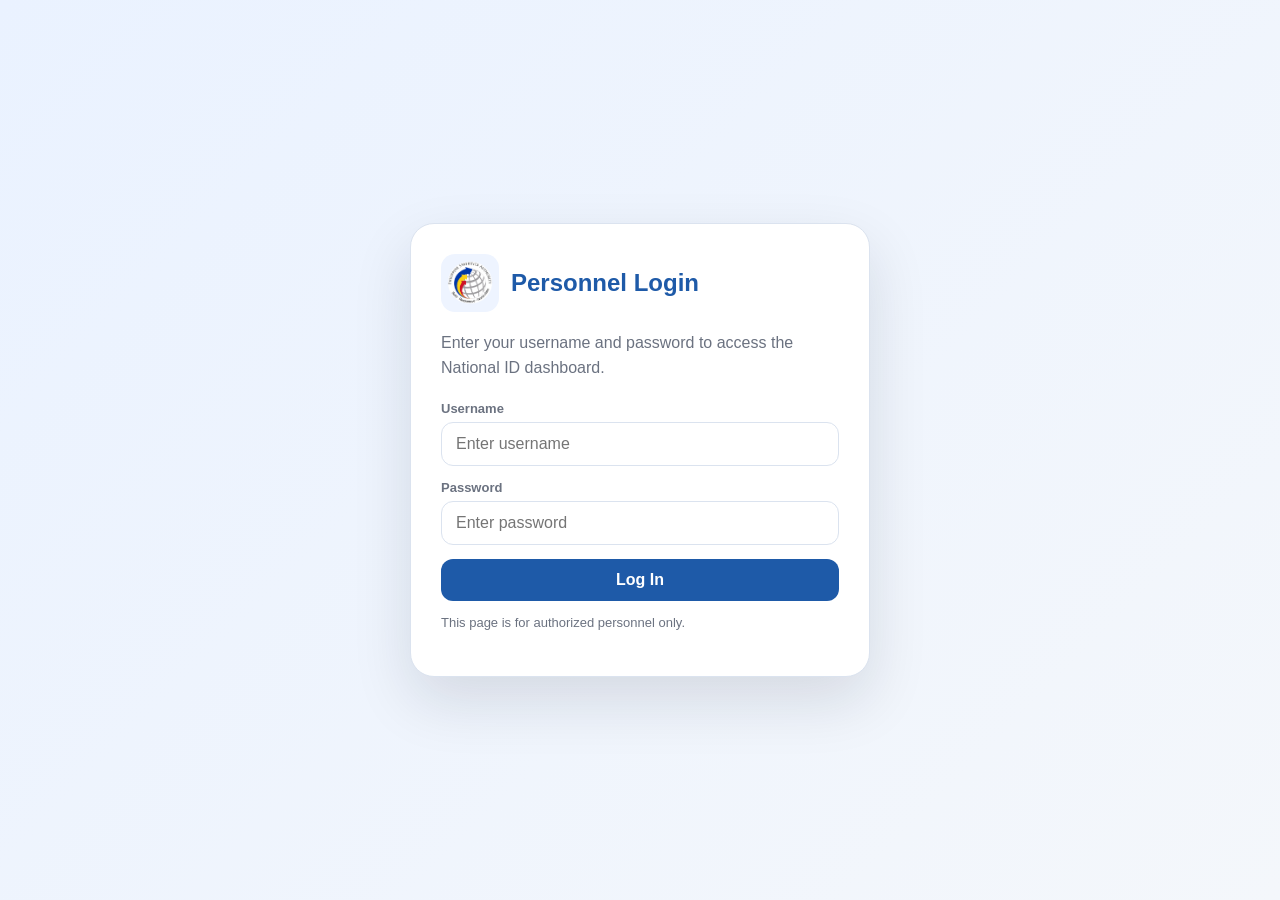
<file: admin.html>
<!DOCTYPE html>
<html lang="en">
<head>
  <meta charset="UTF-8" />
  <meta name="viewport" content="width=device-width, initial-scale=1.0" />
  <title>National ID Admin Dashboard</title>
  <style>
    :root {
      --bg: #f3f6fb;
      --card: #ffffff;
      --primary: #1e5aa8;
      --primary-dark: #17407c;
      --primary-soft: #eaf2ff;
      --text: #1f2937;
      --muted: #6b7280;
      --border: #d8e3f0;
      --shadow: 0 10px 28px rgba(15, 23, 42, 0.06);
      --shadow-soft: 0 4px 14px rgba(15, 23, 42, 0.04);
      --radius: 18px;
    }

    * {
      box-sizing: border-box;
    }

    body {
      margin: 0;
      font-family: "Segoe UI", sans-serif;
      background: linear-gradient(180deg, #f7f9fd 0%, #f3f6fb 100%);
      color: var(--text);
    }

    .hidden {
      display: none !important;
    }

    .layout {
      display: grid;
      grid-template-columns: 230px 1fr;
      min-height: 100vh;
    }

    .sidebar {
      background: linear-gradient(180deg, #153d77 0%, #1e5aa8 100%);
      color: #fff;
      padding: 22px 12px;
      border-right: 1px solid rgba(255,255,255,0.08);
      box-shadow: inset -1px 0 0 rgba(255,255,255,0.04);
    }

    .brand {
      display: flex;
      align-items: center;
      gap: 12px;
      margin-bottom: 18px;
      padding: 6px 8px 14px;
      border-bottom: 1px solid rgba(255,255,255,0.12);
    }

    .brand img {
      width: 54px;
      height: 54px;
      object-fit: contain;
      background: rgba(255,255,255,0.12);
      border-radius: 14px;
      padding: 6px;
    }

    .brand h1 {
      font-size: 18px;
      line-height: 1.05;
      margin: 0;
      font-weight: 700;
      letter-spacing: -0.01em;
    }

    .brand p {
      margin: 5px 0 0;
      font-size: 12px;
      line-height: 1.35;
      opacity: 0.9;
    }

    .nav-group {
      display: grid;
      gap: 10px;
      margin-top: 24px;
    }

    .nav-btn {
      border: none;
      background: rgba(255,255,255,0.08);
      color: #fff;
      text-align: left;
      padding: 14px 16px;
      border-radius: 16px;
      cursor: pointer;
      font-size: 15px;
      font-weight: 600;
      transition: all 0.2s ease;
      box-shadow: inset 0 1px 0 rgba(255,255,255,0.04);
      display: flex;
      align-items: center;
      gap: 10px;
    }

    .nav-btn:hover {
      background: rgba(255,255,255,0.16);
      transform: translateX(2px);
    }

    .nav-btn.active {
      background: rgba(255,255,255,0.22);
      color: #fff;
      box-shadow:
        inset 0 0 0 1px rgba(255,255,255,0.15),
        inset 4px 0 0 #ffffff,
        0 8px 18px rgba(0,0,0,0.08);
    }

    .nav-icon {
      width: 20px;
      text-align: center;
      font-size: 15px;
      opacity: 0.95;
    }

    .content {
      padding: 26px 22px 28px;
      display: grid;
      gap: 20px;
      align-content: start;
    }

    .topbar {
      display: flex;
      justify-content: space-between;
      align-items: flex-start;
      gap: 16px;
      flex-wrap: wrap;
    }

    .title-wrap h2 {
      margin: 0;
      font-size: 22px;
      font-weight: 700;
      color: var(--primary);
      letter-spacing: -0.02em;
      line-height: 1.15;
    }

    .title-wrap p {
      margin: 8px 0 0;
      color: var(--muted);
      font-size: 15px;
      max-width: 760px;
      line-height: 1.5;
    }

    .actions {
      display: flex;
      gap: 10px;
      flex-wrap: wrap;
    }

    button,
    input,
    select {
      font: inherit;
    }

    .btn {
      border: none;
      border-radius: 14px;
      padding: 12px 18px;
      cursor: pointer;
      font-weight: 600;
      transition: all 0.2s ease;
    }

    .btn-primary {
      background: var(--primary);
      color: #fff;
      box-shadow: 0 10px 22px rgba(30, 90, 168, 0.22);
    }

    .btn-primary:hover {
      background: var(--primary-dark);
      transform: translateY(-1px);
    }

    .btn-secondary {
      background: #f3f7fd;
      color: var(--primary);
      border: 1px solid #d8e4f5;
    }

    .btn-secondary:hover {
      background: #e7effa;
      transform: translateY(-1px);
    }

    .actions .btn {
      min-width: 124px;
    }

    .card {
      background: var(--card);
      border-radius: 20px;
      padding: 22px;
      border: 1px solid var(--border);
      box-shadow: 0 6px 18px rgba(15, 23, 42, 0.05);
    }

    .cards {
      display: grid;
      grid-template-columns: repeat(4, minmax(0, 1fr));
      gap: 18px;
    }

    .metric-card {
      position: relative;
      overflow: hidden;
      border-radius: 20px;
      padding: 20px 18px 18px;
      min-height: 122px;
      transition: transform 0.2s ease, box-shadow 0.2s ease;
      border: 1px solid var(--border);
    }

    .metric-card::before {
      content: "";
      position: absolute;
      top: 0;
      left: 0;
      width: 100%;
      height: 5px;
      border-top-left-radius: 20px;
      border-top-right-radius: 20px;
    }

    .metric-card:hover {
      transform: translateY(-3px);
      box-shadow: 0 14px 30px rgba(15, 23, 42, 0.09);
    }

    .metric-total {
      background: linear-gradient(180deg, #ffffff 0%, #f7fbff 100%);
    }

    .metric-total::before {
      background: #1e5aa8;
    }

    .metric-today {
      background: linear-gradient(180deg, #ffffff 0%, #f4fbff 100%);
    }

    .metric-today::before {
      background: #0891b2;
    }

    .metric-pending {
      background: linear-gradient(180deg, #ffffff 0%, #fffaf0 100%);
    }

    .metric-pending::before {
      background: #f59e0b;
    }

    .metric-slots {
      background: linear-gradient(180deg, #ffffff 0%, #f7f8ff 100%);
    }

    .metric-slots::before {
      background: #6366f1;
    }

    .metric-label {
      color: #667085;
      font-size: 13px;
      font-weight: 700;
      margin-bottom: 14px;
    }

    .metric-value {
      font-size: 44px;
      font-weight: 800;
      line-height: 1;
      letter-spacing: -0.04em;
      margin-bottom: 10px;
    }

    .metric-total .metric-value {
      color: #1e5aa8;
    }

    .metric-today .metric-value {
      color: #0891b2;
    }

    .metric-pending .metric-value {
      color: #d97706;
    }

    .metric-slots .metric-value {
      color: #4f46e5;
    }

    .metric-sub {
      font-size: 12px;
      color: #6b7280;
      line-height: 1.4;
    }

    .panel-grid {
      display: grid;
      grid-template-columns: 2fr 1fr;
      gap: 22px;
      margin-top: 4px;
      align-items: start;
    }

    .panel-title {
      display: flex;
      justify-content: space-between;
      align-items: center;
      gap: 12px;
      margin-bottom: 18px;
    }

    .panel-title h3 {
      margin: 0;
      font-size: 17px;
      font-weight: 700;
      color: #111827;
    }

    .filters {
      display: grid;
      grid-template-columns: repeat(5, minmax(0, 1fr));
      gap: 10px;
      margin-bottom: 14px;
    }

    .field {
      display: grid;
      gap: 6px;
    }

    .field label {
      font-size: 12px;
      color: var(--muted);
      font-weight: 600;
    }

    .field input,
    .field select,
    .search-input {
      width: 100%;
      padding: 12px 14px;
      border: 1px solid var(--border);
      border-radius: 14px;
      background: #fff;
      outline: none;
      transition: border-color 0.2s ease, box-shadow 0.2s ease, background 0.2s ease;
    }

    .field input:focus,
    .field select:focus,
    .search-input:focus {
      border-color: var(--primary);
      box-shadow: 0 0 0 4px rgba(30, 90, 168, 0.08);
      background: #fff;
    }

    .search-input::placeholder,
    .field input::placeholder {
      color: #9aa5b1;
    }

    .panel-title .search-input {
      max-width: 360px;
      margin-left: auto;
      min-width: 260px;
    }

    .table-wrap {
      overflow: auto;
      border: 1px solid var(--border);
      border-radius: 18px;
      background: #fff;
    }

    table {
      width: 100%;
      border-collapse: separate;
      border-spacing: 0;
      min-width: 980px;
      background: #fff;
    }

    th,
    td {
      padding: 18px 14px;
      border-bottom: 1px solid #edf2f7;
      text-align: left;
      font-size: 14px;
      vertical-align: middle;
    }

    th {
      background: #f7faff;
      color: #64748b;
      font-size: 12px;
      text-transform: uppercase;
      letter-spacing: 0.06em;
      font-weight: 700;
    }

    tbody tr:nth-child(even) {
      background: #fcfdff;
    }

    tbody tr:hover {
      background: #f8fbff;
    }

    tbody td[colspan] {
      padding: 22px 16px;
      color: #64748b;
      text-align: center;
      background: #fbfdff;
    }

    .badge {
      display: inline-flex;
      align-items: center;
      justify-content: center;
      min-width: 64px;
      padding: 6px 12px;
      border-radius: 999px;
      font-size: 12px;
      font-weight: 700;
      white-space: nowrap;
    }

    .badge-confirmed {
      background: #dcfce7;
      color: #166534;
    }

    .badge-pending {
      background: #fef3c7;
      color: #92400e;
    }

    .badge-cancelled {
      background: #fee2e2;
      color: #991b1b;
    }

    .row-actions {
      display: flex;
      gap: 6px;
      flex-wrap: wrap;
    }

    .mini-btn {
      border: none;
      border-radius: 12px;
      padding: 7px 12px;
      cursor: pointer;
      font-size: 12px;
      font-weight: 700;
      transition: all 0.2s ease;
    }

    .mini-btn:hover {
      transform: translateY(-1px);
    }

    .mini-edit {
      background: #e7efff;
      color: #1d4ed8;
    }

    .mini-slot {
      background: #dcfce7;
      color: #166534;
    }

    .mini-delete {
      background: #fee9e9;
      color: #b91c1c;
    }

    .slot-list {
      display: grid;
      gap: 10px;
    }

    .slot-item {
      border: 1px solid var(--border);
      border-radius: 16px;
      padding: 14px;
      display: flex;
      justify-content: space-between;
      align-items: center;
      gap: 14px;
      background: #fbfdff;
      transition: transform 0.18s ease, box-shadow 0.18s ease;
    }

    .slot-item:hover {
      transform: translateY(-1px);
      box-shadow: 0 8px 18px rgba(15, 23, 42, 0.05);
    }

    .slot-item strong {
      display: block;
      margin-bottom: 4px;
      font-size: 15px;
    }

    .slot-meta {
      color: var(--muted);
      font-size: 13px;
    }

    .slot-pill {
      padding: 7px 11px;
      border-radius: 999px;
      font-size: 12px;
      font-weight: 700;
      background: #eff6ff;
      color: var(--primary);
      white-space: nowrap;
      min-width: 92px;
      text-align: center;
    }

    .dashboard-shell {
      display: grid;
      grid-template-columns: minmax(0, 2fr) minmax(360px, 1fr);
      gap: 22px;
      align-items: start;
    }

    .dashboard-left,
    .dashboard-right {
      display: grid;
      gap: 18px;
      align-content: start;
    }

    .dashboard-filter-card {
      background: linear-gradient(180deg, #ffffff 0%, #f9fbff 100%);
      padding: 18px 22px;
    }

    .dashboard-filter-bar {
      display: flex;
      justify-content: space-between;
      align-items: end;
      gap: 20px;
      flex-wrap: wrap;
    }

    .dashboard-filter-bar h3 {
      margin: 0 0 4px;
      font-size: 18px;
      color: #111827;
    }

    .dashboard-filter-bar p {
      margin: 0;
      color: #667085;
      font-size: 13px;
    }

    .compact-field {
      min-width: 230px;
      max-width: 260px;
    }

    .dashboard-right-top {
      margin-top: 0;
    }

    .dashboard-left .table-wrap table {
      min-width: 760px;
    }

    .dashboard-right .slot-list {
      gap: 12px;
    }

    .service-breakdown {
      display: grid;
      gap: 12px;
    }

    .service-breakdown .slot-item {
      padding: 14px 16px;
      border-radius: 16px;
      background: linear-gradient(180deg, #ffffff 0%, #fbfdff 100%);
      border: 1px solid var(--border);
      box-shadow: 0 2px 8px rgba(15, 23, 42, 0.03);
    }

    .service-breakdown .slot-item strong {
      font-size: 15px;
      margin-bottom: 5px;
    }

    .service-breakdown .slot-meta {
      font-size: 12px;
      color: #667085;
    }

    .service-breakdown .slot-pill {
      background: #edf4ff;
      color: #1e5aa8;
    }

    #saveQuickSlotBtn {
      margin-top: 6px;
      width: 100%;
    }

    .empty-state {
      display: flex;
      align-items: flex-start;
      gap: 14px;
      padding: 18px;
      border: 1px dashed #cbd5e1;
      border-radius: 18px;
      background: linear-gradient(180deg, #fbfdff 0%, #f8fbff 100%);
    }

    .empty-icon {
      width: 44px;
      height: 44px;
      border-radius: 14px;
      display: flex;
      align-items: center;
      justify-content: center;
      background: #eef4ff;
      font-size: 20px;
      flex-shrink: 0;
    }

    .empty-state strong {
      display: block;
      margin-bottom: 4px;
      font-size: 15px;
      color: #111827;
    }

    .empty-state p {
      margin: 0;
      color: #667085;
      font-size: 13px;
      line-height: 1.5;
    }

    .settings-grid {
      display: grid;
      grid-template-columns: 1.3fr 1fr;
      gap: 18px;
    }

    .settings-card {
      min-height: 260px;
    }

    .settings-text {
      margin-top: 0;
      margin-bottom: 18px;
      color: #475467;
      line-height: 1.7;
      font-size: 14px;
    }

    .settings-info-list {
      display: grid;
      gap: 12px;
      margin-bottom: 20px;
    }

    .settings-info-item {
      display: flex;
      justify-content: space-between;
      gap: 16px;
      align-items: center;
      padding: 14px 16px;
      border: 1px solid var(--border);
      border-radius: 16px;
      background: #fbfdff;
    }

    .settings-info-item strong {
      color: #111827;
      font-size: 14px;
    }

    .settings-info-item span {
      color: #667085;
      font-size: 13px;
      text-align: right;
    }

    .settings-actions {
      margin-top: auto;
    }

    .hint-text {
      font-size: 12px;
      color: #667085;
      margin-top: 4px;
      line-height: 1.5;
    }

    .modal {
      position: fixed;
      inset: 0;
      display: none;
      justify-content: center;
      align-items: center;
      background: rgba(15, 23, 42, 0.5);
      padding: 20px;
      z-index: 9999;
    }

    .modal.open {
      display: flex;
    }

    .modal-card {
      width: 100%;
      max-width: 720px;
      max-height: 90vh;
      overflow: auto;
      background: #fff;
      border-radius: 24px;
      box-shadow: 0 24px 60px rgba(15, 23, 42, 0.18);
      border: 1px solid var(--border);
      padding: 24px;
    }

    .modal-head {
      display: flex;
      justify-content: space-between;
      align-items: center;
      gap: 10px;
      margin-bottom: 18px;
    }

    .modal-head h3 {
      margin: 0;
      color: var(--primary);
      font-size: 20px;
    }

    .form-grid {
      display: grid;
      grid-template-columns: repeat(2, minmax(0, 1fr));
      gap: 14px;
    }

    .form-grid .full {
      grid-column: 1 / -1;
    }

    .modal-actions {
      display: flex;
      justify-content: flex-end;
      gap: 10px;
      margin-top: 20px;
      flex-wrap: wrap;
    }

    .notice {
      padding: 12px 14px;
      border-radius: 14px;
      font-size: 13px;
      margin-bottom: 16px;
      display: none;
      border: 1px solid transparent;
    }

    .notice.show {
      display: block;
    }

    .notice.success {
      background: #dcfce7;
      color: #166534;
      border-color: #bbf7d0;
    }

    .notice.error {
      background: #fee2e2;
      color: #991b1b;
      border-color: #fecaca;
    }

    @media (max-width: 1200px) {
      .cards,
      .filters,
      .form-grid,
      .settings-grid {
        grid-template-columns: 1fr 1fr;
      }

      .dashboard-shell {
        grid-template-columns: 1fr;
      }
    }

    @media (max-width: 820px) {
      .layout {
        grid-template-columns: 1fr;
      }

      .sidebar {
        padding-bottom: 14px;
      }

      .cards,
      .filters,
      .form-grid,
      .settings-grid,
      .panel-grid {
        grid-template-columns: 1fr;
      }

      .content {
        padding: 18px;
      }

      .actions {
        width: 100%;
      }

      .actions .btn {
        flex: 1 1 auto;
      }

      .metric-value {
        font-size: 30px;
      }

      .brand h1 {
        font-size: 17px;
      }

      .nav-btn {
        font-size: 14px;
        padding: 13px 14px;
      }

      .dashboard-filter-bar {
        align-items: stretch;
      }

      .compact-field {
        min-width: 100%;
        max-width: 100%;
      }

      .panel-title .search-input {
        max-width: 100%;
        min-width: 100%;
        margin-left: 0;
      }

      .settings-info-item {
        flex-direction: column;
        align-items: flex-start;
      }

      .settings-info-item span {
        text-align: left;
      }
      #dashboardSection,
#bookingsSection,
#slotsSection,
#availabilitySection,
#usersSection,
#settingsSection {
  align-self: start;
}

#bookingsSection .card,
#slotsSection .card,
#availabilitySection .card,
#usersSection .card,
#settingsSection .card {
  margin-top: 0;
}
    }
  
  .status-cell{display:flex;flex-direction:column;gap:6px}
  .status-note{font-size:12px;line-height:1.45;color:#667085;max-width:220px}
  .personnel-help-banner{
    margin-bottom:16px;
    padding:12px 14px;
    border-radius:14px;
    background:linear-gradient(180deg,#f7fbff 0%,#eef5ff 100%);
    border:1px solid #dbe7fb;
    color:#2459a6;
    line-height:1.5;
  }
  .single-grid{grid-template-columns:1fr}
  #outcomeReason{min-height:100px;resize:vertical}
</style>
</head>
<body>
  <div id="adminApp" class="layout">
    <aside class="sidebar">
      <div class="brand">
        <img src="logo-psa.png" alt="PSA logo">
        <div>
          <h1>Admin Dashboard</h1>
          <p>National ID Appointment System</p>
        </div>
      </div>

      <div class="nav-group">
        <button class="nav-btn active" data-section="dashboard">
          <span class="nav-icon">📊</span>
          <span>Dashboard</span>
        </button>

        <button class="nav-btn" data-section="bookings">
          <span class="nav-icon">📋</span>
          <span>Bookings</span>
        </button>

        <button class="nav-btn" data-section="slots">
          <span class="nav-icon">🗓️</span>
          <span>Slot Management</span>
        </button>

        <button class="nav-btn" data-section="availability">
          <span class="nav-icon">📅</span>
          <span>Availability</span>
        </button>

        <button class="nav-btn" data-section="users">
          <span class="nav-icon">👥</span>
          <span>Users</span>
        </button>

        <button class="nav-btn" data-section="settings">
          <span class="nav-icon">⚙️</span>
          <span>Settings</span>
        </button>
      </div>
    </aside>

    <main class="content">
      <div class="topbar">
        <div class="title-wrap">
          <h2 id="sectionTitle">Dashboard Overview</h2>
          <p>Review appointments, update records, and manage available slots.</p>
        </div>
        <div class="actions">
          <button class="btn btn-secondary" id="refreshBtn">Refresh Data</button>
          <button class="btn btn-primary" id="openNewBookingBtn">Add Booking</button>
        </div>
      </div>

      <div id="notice" class="notice"></div>

      <section id="dashboardSection" class="dashboard-shell">
        <div class="dashboard-left">
          <div class="card dashboard-filter-card">
            <div class="dashboard-filter-bar">
              <div>
                <h3>Dashboard Date Filter</h3>
                <p>Choose a date to view booking totals and service breakdown.</p>
              </div>

              <div class="field compact-field">
                <label for="dashboardDate">Select Date</label>
                <input type="date" id="dashboardDate" />
              </div>
            </div>
          </div>

          <div class="cards dashboard-metrics">
            <div class="card metric-card metric-total">
              <div class="metric-label">Total Bookings</div>
              <div class="metric-value" id="metricTotal">0</div>
              <div class="metric-sub">All fetched records</div>
            </div>

            <div class="card metric-card metric-today">
              <div class="metric-label">Selected Date</div>
              <div class="metric-value" id="metricToday">0</div>
              <div class="metric-sub">Total bookings for chosen date</div>
            </div>

            <div class="card metric-card metric-pending">
              <div class="metric-label">Pending</div>
              <div class="metric-value" id="metricPending">0</div>
              <div class="metric-sub">Need review or confirmation</div>
            </div>

            <div class="card metric-card metric-slots">
              <div class="metric-label">Available Slot Rules</div>
              <div class="metric-value" id="metricSlots">0</div>
              <div class="metric-sub">Configured custom slot entries</div>
            </div>
          </div>

          <div class="card">
            <div class="panel-title">
              <h3>Recent Bookings</h3>
              <input class="search-input" id="quickSearch" placeholder="Search name, reference, email..." />
            </div>
            <div class="table-wrap">
              <table>
                <thead>
                  <tr>
                    <th>Reference</th>
                    <th>Name</th>
                    <th>Service</th>
                    <th>Date</th>
                    <th>Time</th>
                    <th>Status</th>
                  </tr>
                </thead>
                <tbody id="recentBookingsBody"></tbody>
              </table>
            </div>
          </div>
        </div>

        <div class="dashboard-right">
          <div class="card dashboard-right-top">
            <div class="panel-title">
              <h3>Bookings by Service</h3>
            </div>
            <div id="serviceBreakdown" class="slot-list service-breakdown"></div>
          </div>

          <div class="card">
            <div class="panel-title">
              <h3>Quick Slot Update</h3>
            </div>
            <div class="field">
              <label for="quickService">Service</label>
              <select id="quickService"></select>
            </div>
            <div class="field">
              <label for="quickDate">Date</label>
              <input type="date" id="quickDate" />
            </div>
            <div class="field">
              <label for="quickSlots">Available Slots</label>
              <input type="number" id="quickSlots" min="0" />
            </div>
            <button class="btn btn-primary" id="saveQuickSlotBtn">Save Slot Rule</button>
          </div>

          <div class="card">
            <div class="panel-title">
              <h3>Custom Slot Rules</h3>
            </div>
            <div class="slot-list" id="dashboardSlotList"></div>
          </div>
        </div>
      </section>

      <section id="bookingsSection" class="hidden">
        <div class="card">
          <div class="panel-title">
            <h3>Booking Records</h3>
          </div>

          <div class="filters">
            <div class="field">
              <label for="filterService">Service</label>
              <select id="filterService"></select>
            </div>
            <div class="field">
              <label for="filterStatus">Status</label>
              <select id="filterStatus">
                <option value="">All statuses</option>
                <option value="Pending">Pending</option>
                <option value="Arrived">Arrived</option>
                <option value="Assisted">Assisted</option>
                <option value="Completed">Completed</option>
                <option value="No Show">No Show</option>
                <option value="Cancelled">Cancelled</option>
                <option value="Confirmed">Confirmed</option>
              </select>
            </div>
            <div class="field">
              <label for="filterDate">Date</label>
              <input type="date" id="filterDate" />
            </div>
            <div class="field">
              <label for="filterSearch">Search</label>
              <input type="text" id="filterSearch" placeholder="Name, reference, contact" />
            </div>
            <div class="field">
              <label>&nbsp;</label>
              <button class="btn btn-secondary" id="clearFiltersBtn">Clear Filters</button>
            </div>
          </div>

          <div class="table-wrap">
            <table>
              <thead>
                <tr>
                  <th>Reference</th>
                  <th>Name</th>
                  <th>Service</th>
                  <th>Date</th>
                  <th>Time</th>
                  <th>Email</th>
                  <th>Phone</th>
                  <th>Status</th>
                  <th>Actions</th>
                </tr>
              </thead>
              <tbody id="bookingsTableBody"></tbody>
            </table>
          </div>
        </div>
      </section>

      <section id="slotsSection" class="hidden">
        <div class="panel-grid">
          <div class="card">
            <div class="panel-title">
              <h3>Slot Management</h3>
              <button class="btn btn-primary" id="openSlotModalBtn">Add Slot Rule</button>
            </div>
            <div class="table-wrap">
              <table>
                <thead>
                  <tr>
                    <th>Date</th>
                    <th>Service</th>
                    <th>Available Slots</th>
                    <th>Actions</th>
                  </tr>
                </thead>
                <tbody id="slotsTableBody"></tbody>
              </table>
            </div>
          </div>

          <div class="card">
            <div class="panel-title">
              <h3>Default Slot Limits</h3>
            </div>
            <div class="slot-list" id="defaultSlotList"></div>
          </div>
        </div>
      </section>

      <section id="availabilitySection" class="hidden">
        <div class="card">
          <div class="panel-title">
            <h3>Availability Management</h3>
            <button class="btn btn-primary" id="openAvailabilityModalBtn">Add Availability Rule</button>
          </div>

          <div class="table-wrap">
            <table>
              <thead>
                <tr>
                  <th>Date</th>
                  <th>Status</th>
                  <th>Reason</th>
                  <th>NID Registration</th>
                  <th>Correction</th>
                  <th>ePhilID</th>
                  <th>TRN</th>
                  <th>Actions</th>
                </tr>
              </thead>
              <tbody id="availabilityTableBody"></tbody>
            </table>
          </div>
        </div>
      </section>

      <section id="settingsSection" class="hidden">
        <div class="settings-grid">
          <div class="card settings-card">
            <div class="panel-title">
              <h3>System Settings</h3>
            </div>

            <p class="settings-text">
              This admin dashboard is connected to the personnel login page and Google Apps Script backend.
            </p>

            <div class="settings-info-list">
              <div class="settings-info-item">
                <strong>Access Control</strong>
                <span>Authorized personnel only</span>
              </div>

              <div class="settings-info-item">
                <strong>Data Source</strong>
                <span>Google Sheets Appointment Database</span>
              </div>

              <div class="settings-info-item">
                <strong>Dashboard Mode</strong>
                <span>Live Admin View</span>
              </div>

              <div class="settings-info-item">
                <strong>Saturday Booking</strong>
                <span id="saturdayBookingLabel">Loading...</span>
              </div>

              <div class="settings-info-item">
                <strong>Sunday Booking</strong>
                <span id="sundayBookingLabel">Loading...</span>
              </div>

              <div class="settings-info-item">
                <strong>Booking Window</strong>
                <span id="bookingWindowLabel">Loading...</span>
              </div>
            </div>

            <div class="field" style="margin-bottom:16px;">
              <label for="saturdayBookingToggle">Saturday Booking</label>
              <select id="saturdayBookingToggle">
                <option value="false">OFF</option>
                <option value="true">ON</option>
              </select>
            </div>

            <div class="field" style="margin-bottom:16px;">
              <label for="sundayBookingToggle">Sunday Booking</label>
              <select id="sundayBookingToggle">
                <option value="false">OFF</option>
                <option value="true">ON</option>
              </select>
            </div>

            <div class="field" style="margin-bottom:16px;">
              <label for="bookingWindowMonths">Booking Window</label>
              <select id="bookingWindowMonths">
                <option value="1">Current month only</option>
                <option value="2">Current + next month</option>
                <option value="3">Current + 2 months</option>
                <option value="4">Current + 3 months</option>
              </select>
            </div>

            <div class="row-actions" style="margin-bottom:16px;">
              <button class="btn btn-primary" id="saveWeekendSettingBtn">Save Weekend Setting</button>
            </div>

            <div class="settings-actions">
              <button class="btn btn-secondary" id="logoutBtn">Log Out</button>
            </div>
          </div>

          <div class="card settings-card">
            <div class="panel-title">
              <h3>Admin Notes</h3>
            </div>
            <div class="empty-state">
              <div class="empty-icon">🛡️</div>
              <div>
                <strong>System Ready</strong>
                <p>Use this dashboard to manage bookings, adjust slot rules, monitor daily service demand, and control weekend booking access.</p>
              </div>
            </div>
          </div>
        </div>
      </section>

      <section id="usersSection" class="hidden">
        <div class="card">
          <div class="panel-title">
            <h3>User Management</h3>
            <button class="btn btn-primary" id="openUserModalBtn">New User</button>
          </div>

          <div class="table-wrap">
            <table>
              <thead>
                <tr>
                  <th>Full Name</th>
                  <th>Username</th>
                  <th>Role</th>
                  <th>Status</th>
                  <th>Actions</th>
                </tr>
              </thead>
              <tbody id="usersTableBody"></tbody>
            </table>
          </div>
        </div>
      </section>
    </main>
  </div>

  <div class="modal" id="userModal">
    <div class="modal-card">
      <div class="modal-head">
        <h3 id="userModalTitle">Create User</h3>
        <button class="btn btn-secondary" data-close="userModal">Close</button>
      </div>

      <div class="form-grid">
        <div class="field full">
          <label for="userFullName">Full Name</label>
          <input id="userFullName" type="text" />
        </div>

        <div class="field">
          <label for="userUsername">Username</label>
          <input id="userUsername" type="text" />
        </div>

        <div class="field">
          <label for="userPassword">Password</label>
          <input id="userPassword" type="password" />
          <div class="hint-text" id="userPasswordHint">Enter a password.</div>
        </div>

        <div class="field">
          <label for="userRole">Role</label>
          <select id="userRole">
            <option value="personnel">personnel</option>
            <option value="admin">admin</option>
          </select>
        </div>

        <div class="field">
          <label for="userStatus">Status</label>
          <select id="userStatus">
            <option value="active">active</option>
            <option value="inactive">inactive</option>
          </select>
        </div>
      </div>

      <div class="modal-actions">
        <button class="btn btn-secondary" data-close="userModal">Cancel</button>
        <button class="btn btn-primary" id="saveUserBtn">Save User</button>
      </div>
    </div>
  </div>

  <div class="modal" id="bookingModal">
    <div class="modal-card">
      <div class="modal-head">
        <h3 id="bookingModalTitle">Add Booking</h3>
        <button class="btn btn-secondary" data-close="bookingModal">Close</button>
      </div>
      <div class="form-grid">
        <div class="field">
          <label for="bookingRef">Reference</label>
          <input id="bookingRef" type="text" placeholder="Auto or manual reference" />
        </div>
        <div class="field">
          <label for="bookingStatus">Status</label>
          <select id="bookingStatus">
            <option>Confirmed</option>
            <option>Pending</option>
            <option>Arrived</option>
            <option>Assisted</option>
            <option>Completed</option>
            <option>No Show</option>
            <option>Cancelled</option>
          </select>
        </div>
        <div class="field full">
          <label for="bookingName">Full Name</label>
          <input id="bookingName" type="text" />
        </div>
        <div class="field">
          <label for="bookingService">Service</label>
          <select id="bookingService"></select>
        </div>
        <div class="field">
          <label for="bookingDate">Date</label>
          <input id="bookingDate" type="date" />
        </div>
        <div class="field">
          <label for="bookingTime">Time</label>
          <select id="bookingTime">
            <option value="">-- Select Time --</option>
            <option>8:00 AM</option>
            <option>9:00 AM</option>
            <option>10:00 AM</option>
            <option>11:00 AM</option>
            <option>1:00 PM</option>
            <option>2:00 PM</option>
            <option>3:00 PM</option>
            <option>4:00 PM</option>
          </select>
        </div>
        <div class="field">
          <label for="bookingEmail">Email</label>
          <input id="bookingEmail" type="email" />
        </div>
        <div class="field">
          <label for="bookingPhone">Phone</label>
          <input id="bookingPhone" type="text" />
        </div>
      </div>
      <div class="modal-actions">
        <button class="btn btn-secondary" data-close="bookingModal">Cancel</button>
        <button class="btn btn-primary" id="saveBookingBtn">Save Booking</button>
      </div>
    </div>
  </div>

  <div class="modal" id="slotModal">
    <div class="modal-card">
      <div class="modal-head">
        <h3 id="slotModalTitle">Add Slot Rule</h3>
        <button class="btn btn-secondary" data-close="slotModal">Close</button>
      </div>
      <div class="form-grid">
        <div class="field">
          <label for="slotDate">Date</label>
          <input id="slotDate" type="date" />
        </div>
        <div class="field">
          <label for="slotService">Service</label>
          <select id="slotService"></select>
        </div>
        <div class="field full">
          <label for="slotCount">Available Slots</label>
          <input id="slotCount" type="number" min="0" />
        </div>
      </div>
      <div class="modal-actions">
        <button class="btn btn-secondary" data-close="slotModal">Cancel</button>
        <button class="btn btn-primary" id="saveSlotBtn">Save Slot Rule</button>
      </div>
    </div>
  </div>

  <div class="modal" id="availabilityModal">
    <div class="modal-card">
      <div class="modal-head">
        <h3 id="availabilityModalTitle">Add Availability</h3>
        <button class="btn btn-secondary" data-close="availabilityModal">Close</button>
      </div>

      <div class="form-grid">
        <div class="field">
          <label for="availabilityDate">Date</label>
          <input type="date" id="availabilityDate">
        </div>

        <div class="field">
          <label for="availabilityStatus">Status</label>
          <select id="availabilityStatus">
            <option value="OPEN">OPEN</option>
            <option value="CLOSED">CLOSED</option>
          </select>
        </div>

        <div class="field full">
          <label for="availabilityReason">Reason</label>
          <input type="text" id="availabilityReason" placeholder="Holiday, maintenance, local event, etc.">
        </div>

        <div class="field">
          <label for="slotNidReg">NID Registration</label>
          <input type="number" id="slotNidReg" min="0">
        </div>

        <div class="field">
          <label for="slotCorrection">Correction</label>
          <input type="number" id="slotCorrection" min="0">
        </div>

        <div class="field">
          <label for="slotEphilid">ePhilID</label>
          <input type="number" id="slotEphilid" min="0">
        </div>

        <div class="field">
          <label for="slotTrn">TRN</label>
          <input type="number" id="slotTrn" min="0">
        </div>
      </div>

      <div class="modal-actions">
        <button class="btn btn-secondary" data-close="availabilityModal">Cancel</button>
        <button class="btn btn-primary" id="saveAvailabilityBtn">Save</button>
      </div>
    </div>
  </div>

  <script>
const EXEC_URL = "https://script.google.com/macros/s/AKfycbwwcL5QxHi2OXkB9kzr0-gXplEMUaaNDqEd_5wTqzMmYFtTVNYJ9rKpL5Vo8zRT47Zg/exec";

let username = sessionStorage.getItem("nid_username") || "";
let sessionToken = sessionStorage.getItem("nid_session_token") || "";
let sessionExpiresAt = Number(sessionStorage.getItem("nid_session_expires") || 0);
let userRole = sessionStorage.getItem("nid_role") || "";
let displayName = sessionStorage.getItem("nid_name") || "";

let bookings = [];
let slotRules = [];
let availabilityRules = [];
let users = [];
let weekendSettings = {
  saturdayOpen: false,
  sundayOpen: false,
  bookingWindowMonths: 1
};

let editingBookingRef = null;
let editingSlotKey = null;
let editingUsername = null;

const services = [
  "National ID Registration",
  "Correction/Updating of Demographic Information",
  "Request National ID in Paper Format (ePhilID)",
  "Retrieval of TRN / Other Concern"
];

const defaultSlots = {
  "National ID Registration": 32,
  "Correction/Updating of Demographic Information": 16,
  "Request National ID in Paper Format (ePhilID)": 50,
  "Retrieval of TRN / Other Concern": 50
};

const sectionMap = {
  dashboard: ["dashboardSection", "Dashboard Overview"],
  bookings: ["bookingsSection", "Booking Management"],
  slots: ["slotsSection", "Slot Management"],
  availability: ["availabilitySection", "Availability Management"],
  users: ["usersSection", "User Management"],
  settings: ["settingsSection", "System Settings"]
};

function clearStoredSession() {
  sessionStorage.removeItem("nid_session_token");
  sessionStorage.removeItem("nid_session_expires");
  sessionStorage.removeItem("nid_username");
  sessionStorage.removeItem("nid_role");
  sessionStorage.removeItem("nid_name");
}

function requireLogin() {
  if (!username || !sessionToken || !userRole || !sessionExpiresAt) {
    window.location.href = "login.html";
    return false;
  }

  if (Date.now() >= sessionExpiresAt) {
    clearStoredSession();
    window.location.href = "login.html";
    return false;
  }

  return true;
}

function escapeHtml(value) {
  return String(value ?? "")
    .replace(/&/g, "&amp;")
    .replace(/</g, "&lt;")
    .replace(/>/g, "&gt;")
    .replace(/"/g, "&quot;")
    .replace(/'/g, "&#39;");
}

function showNotice(message, type = "success", targetId = "notice") {
  const el = document.getElementById(targetId);
  if (!el) return;

  el.className = `notice show ${type}`;
  el.textContent = message;

  setTimeout(() => {
    el.className = "notice";
    el.textContent = "";
  }, 3000);
}

function openModal(id) {
  const modal = document.getElementById(id);
  if (modal) modal.classList.add("open");
}

function closeModal(id) {
  const modal = document.getElementById(id);
  if (modal) modal.classList.remove("open");
}

function formatDate(dateStr) {
  if (!dateStr) return "—";

  const months = [
    "January", "February", "March", "April", "May", "June",
    "July", "August", "September", "October", "November", "December"
  ];

  const parts = String(dateStr).split("-");
  if (parts.length !== 3) return dateStr;

  const year = parts[0];
  const monthIndex = parseInt(parts[1], 10) - 1;
  const day = parseInt(parts[2], 10);

  if (monthIndex < 0 || monthIndex > 11 || isNaN(day)) return dateStr;

  return `${day} ${months[monthIndex]} ${year}`;
}

function formatTime(timeValue) {
  if (!timeValue) return "—";

  const str = String(timeValue).trim();

  if (/^\d{1,2}:\d{2}\s?(AM|PM)$/i.test(str)) {
    const match = str.match(/^(\d{1,2}):(\d{2})\s?(AM|PM)$/i);
    const hour = String(parseInt(match[1], 10)).padStart(2, "0");
    const minute = match[2];
    const meridian = match[3].toUpperCase();
    return `${hour}:${minute} ${meridian}`;
  }

  return str;
}

function badgeClass(status) {
  if (status === "Cancelled" || status === "No Show" || status === "Not Successful") return "badge badge-cancelled";
  if (status === "Pending" || status === "Arrived" || status === "Assisted") return "badge badge-pending";
  if (status === "Completed" || status === "Successful") return "badge badge-confirmed";
  return "badge badge-confirmed";
}

function canEditBookings() {
  return userRole === "admin";
}

function isAdmin() {
  return userRole === "admin";
}

function fillServiceOptions() {
  const ids = ["quickService", "filterService", "bookingService", "slotService"];

  ids.forEach(id => {
    const el = document.getElementById(id);
    if (!el) return;

    const includeAll = id === "filterService";
    el.innerHTML = includeAll ? `<option value="">All services</option>` : "";

    services.forEach(service => {
      const option = document.createElement("option");
      option.value = service;
      option.textContent = service;
      el.appendChild(option);
    });
  });
}

function switchSection(section) {
  if (!sectionMap[section]) return;

  Object.values(sectionMap).forEach(([id]) => {
    const el = document.getElementById(id);
    if (el) el.classList.add("hidden");
  });

  document.getElementById(sectionMap[section][0]).classList.remove("hidden");
  document.getElementById("sectionTitle").textContent = sectionMap[section][1];

  document.querySelectorAll(".nav-btn").forEach(btn => btn.classList.remove("active"));
  document.querySelector(`.nav-btn[data-section="${section}"]`)?.classList.add("active");
}

function applyBookingFilters() {
  const service = document.getElementById("filterService")?.value || "";
  const status = document.getElementById("filterStatus")?.value || "";
  const date = document.getElementById("filterDate")?.value || "";
  const search = (document.getElementById("filterSearch")?.value || "").trim().toLowerCase();

  return bookings.filter(item => {
    const haystack = [
      item.refCode,
      item.fullname,
      item.email,
      item.phone,
      item.time
    ].join(" ").toLowerCase();

    return (!service || item.service === service) &&
           (!status || item.status === status) &&
           (!date || item.date === date) &&
           (!search || haystack.includes(search));
  });
}

function filterQuickSearch() {
  const q = (document.getElementById("quickSearch")?.value || "").trim().toLowerCase();
  if (!q) return bookings;

  return bookings.filter(item => {
    const haystack = [
      item.refCode,
      item.fullname,
      item.email,
      item.phone,
      item.time
    ].join(" ").toLowerCase();

    return haystack.includes(q);
  });
}

function renderMetrics() {
  const selectedDate = document.getElementById("dashboardDate")?.value || new Date().toISOString().slice(0, 10);
  const bookingsForDate = bookings.filter(b => b.date === selectedDate);
  const pendingForDate = bookingsForDate.filter(b => b.status === "Pending");

  const metricTotal = document.getElementById("metricTotal");
  const metricToday = document.getElementById("metricToday");
  const metricPending = document.getElementById("metricPending");
  const metricSlots = document.getElementById("metricSlots");

  if (metricTotal) metricTotal.textContent = bookings.length;
  if (metricToday) metricToday.textContent = bookingsForDate.length;
  if (metricPending) metricPending.textContent = pendingForDate.length;
  if (metricSlots) metricSlots.textContent = slotRules.length;

  const breakdownEl = document.getElementById("serviceBreakdown");
  if (!breakdownEl) return;

  breakdownEl.innerHTML = "";

  const counts = {
    "National ID Registration": 0,
    "Correction/Updating of Demographic Information": 0,
    "Request National ID in Paper Format (ePhilID)": 0,
    "Retrieval of TRN / Other Concern": 0
  };

  bookingsForDate.forEach(b => {
    if (counts.hasOwnProperty(b.service)) {
      counts[b.service]++;
    }
  });

  Object.entries(counts).forEach(([service, count]) => {
    const div = document.createElement("div");
    div.className = "slot-item";
    div.innerHTML = `
      <div>
        <strong>${escapeHtml(service)}</strong>
        <div class="slot-meta">Selected date: ${escapeHtml(formatDate(selectedDate))}</div>
      </div>
      <span class="slot-pill">${count} booking${count !== 1 ? "s" : ""}</span>
    `;
    breakdownEl.appendChild(div);
  });
}

function renderRecentBookings(list = bookings) {
  const tbody = document.getElementById("recentBookingsBody");
  if (!tbody) return;

  tbody.innerHTML = "";

  list.slice(0, 6).forEach(item => {
    const tr = document.createElement("tr");
    tr.innerHTML = `
      <td>${escapeHtml(item.refCode)}</td>
      <td>${escapeHtml(item.fullname)}</td>
      <td>${escapeHtml(item.service)}</td>
      <td>${escapeHtml(formatDate(item.date))}</td>
      <td>${escapeHtml(formatTime(item.time))}</td>
      <td>
        <div class="status-cell">
          <span class="${badgeClass(item.status)}">${escapeHtml(item.status)}</span>
          ${item.outcomeReason ? `<div class="status-note">${escapeHtml(item.outcomeReason)}</div>` : ""}
        </div>
      </td>
    `;
    tbody.appendChild(tr);
  });

  if (!tbody.innerHTML) {
    tbody.innerHTML = `<tr><td colspan="6">No booking records match the selected filters.</td></tr>`;
  }
}

function getPersonnelActionButtons(item) {
  const status = (item.status || "").trim();
  const safeRef = JSON.stringify(item.refCode);

  if (status === "Completed" || status === "Cancelled" || status === "No Show" || status === "Not Successful") {
    return `<span class="${badgeClass(status)}">${escapeHtml(status)}</span>`;
  }

  if (status === "Pending" || status === "Confirmed") {
    return `
      <div class="row-actions">
        <button class="mini-btn mini-slot" onclick="updateBookingStatus(${safeRef}, 'Arrived')">Arrived</button>
        <button class="mini-btn mini-delete" onclick="updateBookingStatus(${safeRef}, 'No Show')">No Show</button>
      </div>
    `;
  }

  if (status === "Arrived" || status === "Assisted") {
    return `
      <div class="row-actions">
        <button class="mini-btn mini-slot" onclick="savePersonnelOutcome(${safeRef}, 'Successful')">Successful</button>
        <button class="mini-btn mini-edit" onclick="openOutcomeModal(${safeRef})">Not Successful</button>
        <button class="mini-btn mini-delete" onclick="updateBookingStatus(${safeRef}, 'No Show')">No Show</button>
      </div>
    `;
  }

  return `
    <div class="row-actions">
      <button class="mini-btn mini-slot" onclick="updateBookingStatus(${safeRef}, 'Arrived')">Arrived</button>
      <button class="mini-btn mini-delete" onclick="updateBookingStatus(${safeRef}, 'No Show')">No Show</button>
    </div>
  `;
}

function renderBookingsTable() {
  const tbody = document.getElementById("bookingsTableBody");
  if (!tbody) return;

  const filtered = applyBookingFilters();
  tbody.innerHTML = "";

  filtered.forEach(item => {
    const safeRef = JSON.stringify(item.refCode);

    const actionHtml = canEditBookings()
      ? `
        <div class="row-actions">
          <button class="mini-btn mini-edit" onclick="editBooking(${safeRef})">Edit</button>
          <button class="mini-btn mini-delete" onclick="deleteBooking(${safeRef})">Delete</button>
        </div>
      `
      : getPersonnelActionButtons(item);

    const tr = document.createElement("tr");
    tr.innerHTML = `
      <td>${escapeHtml(item.refCode)}</td>
      <td>${escapeHtml(item.fullname)}</td>
      <td>${escapeHtml(item.service)}</td>
      <td>${escapeHtml(formatDate(item.date))}</td>
      <td>${escapeHtml(formatTime(item.time))}</td>
      <td>${escapeHtml(item.email || "—")}</td>
      <td>${escapeHtml(item.phone || "—")}</td>
      <td>
        <div class="status-cell">
          <span class="${badgeClass(item.status)}">${escapeHtml(item.status)}</span>
          ${item.outcomeReason ? `<div class="status-note">${escapeHtml(item.outcomeReason)}</div>` : ""}
        </div>
      </td>
      <td>${actionHtml}</td>
    `;
    tbody.appendChild(tr);
  });

  if (!tbody.innerHTML) {
    tbody.innerHTML = `<tr><td colspan="9">No bookings match the current filters.</td></tr>`;
  }
}

function renderSlotLists() {
  const dashboardList = document.getElementById("dashboardSlotList");
  const slotsTableBody = document.getElementById("slotsTableBody");
  const defaultList = document.getElementById("defaultSlotList");

  if (dashboardList) dashboardList.innerHTML = "";
  if (slotsTableBody) slotsTableBody.innerHTML = "";
  if (defaultList) defaultList.innerHTML = "";

  if (dashboardList) {
    slotRules.slice(0, 5).forEach(item => {
      const div = document.createElement("div");
      div.className = "slot-item";
      div.innerHTML = `
        <div>
          <strong>${escapeHtml(formatDate(item.date))}</strong>
          <div class="slot-meta">${escapeHtml(item.service)}</div>
        </div>
        <span class="slot-pill">${escapeHtml(item.available)} slots</span>
      `;
      dashboardList.appendChild(div);
    });

    if (!dashboardList.innerHTML) {
      dashboardList.innerHTML = `
        <div class="empty-state">
          <div class="empty-icon">🗂️</div>
          <div>
            <strong>No custom slot rules yet</strong>
            <p>Add a custom slot rule to override the default service capacity for a specific date.</p>
          </div>
        </div>
      `;
    }
  }

  if (slotsTableBody) {
    slotRules.forEach(item => {
      const key = `${item.date}__${item.service}`;
      const tr = document.createElement("tr");
      tr.innerHTML = `
        <td>${escapeHtml(formatDate(item.date))}</td>
        <td>${escapeHtml(item.service)}</td>
        <td>${escapeHtml(item.available)}</td>
        <td>
          <div class="row-actions">
            <button class="mini-btn mini-slot" onclick="editSlotRule(${JSON.stringify(key)})">Edit</button>
            <button class="mini-btn mini-delete" onclick="deleteSlotRule(${JSON.stringify(key)})">Delete</button>
          </div>
        </td>
      `;
      slotsTableBody.appendChild(tr);
    });

    if (!slotsTableBody.innerHTML) {
      slotsTableBody.innerHTML = `<tr><td colspan="4">No custom slot rules have been configured yet.</td></tr>`;
    }
  }

  if (defaultList) {
    Object.entries(defaultSlots).forEach(([service, count]) => {
      const div = document.createElement("div");
      div.className = "slot-item";
      div.innerHTML = `
        <div>
          <strong>${escapeHtml(service)}</strong>
          <div class="slot-meta">Default capacity</div>
        </div>
        <span class="slot-pill">${escapeHtml(count)} slots</span>
      `;
      defaultList.appendChild(div);
    });
  }
}

function renderAvailabilityTable() {
  const tbody = document.getElementById("availabilityTableBody");
  if (!tbody) return;

  tbody.innerHTML = "";

  availabilityRules.forEach(rule => {
    const tr = document.createElement("tr");
    tr.innerHTML = `
      <td>${escapeHtml(formatDate(rule.date))}</td>
      <td>${escapeHtml(rule.status)}</td>
      <td>${escapeHtml(rule.reason || "—")}</td>
      <td>${escapeHtml(rule.nidReg ?? "—")}</td>
      <td>${escapeHtml(rule.updateDemo ?? "—")}</td>
      <td>${escapeHtml(rule.ephilid ?? "—")}</td>
      <td>${escapeHtml(rule.trn ?? "—")}</td>
      <td>
        <div class="row-actions">
          <button class="mini-btn mini-delete" onclick="deleteAvailability(${JSON.stringify(rule.date)})">Delete</button>
        </div>
      </td>
    `;
    tbody.appendChild(tr);
  });

  if (!tbody.innerHTML) {
    tbody.innerHTML = `<tr><td colspan="8">No availability rules.</td></tr>`;
  }
}

function renderUsersTable() {
  const tbody = document.getElementById("usersTableBody");
  if (!tbody) return;

  tbody.innerHTML = "";

  users.forEach(user => {
    const tr = document.createElement("tr");
    tr.innerHTML = `
      <td>${escapeHtml(user.fullName || "—")}</td>
      <td>${escapeHtml(user.username || "—")}</td>
      <td>${escapeHtml(user.role || "—")}</td>
      <td>${escapeHtml(user.status || "—")}</td>
      <td>
        <div class="row-actions">
          <button class="mini-btn mini-edit" onclick="editUser(${JSON.stringify(user.username)})">Edit</button>
          <button class="mini-btn mini-delete" onclick="deleteUser(${JSON.stringify(user.username)})">Delete</button>
        </div>
      </td>
    `;
    tbody.appendChild(tr);
  });

  if (!tbody.innerHTML) {
    tbody.innerHTML = `<tr><td colspan="5">No users found.</td></tr>`;
  }
}

function renderWeekendSettings() {
  const saturdayToggle = document.getElementById("saturdayBookingToggle");
  const sundayToggle = document.getElementById("sundayBookingToggle");
  const bookingWindowSelect = document.getElementById("bookingWindowMonths");

  const saturdayLabel = document.getElementById("saturdayBookingLabel");
  const sundayLabel = document.getElementById("sundayBookingLabel");
  const bookingWindowLabel = document.getElementById("bookingWindowLabel");

  if (!saturdayToggle || !sundayToggle || !bookingWindowSelect) return;
  if (!saturdayLabel || !sundayLabel || !bookingWindowLabel) return;

  saturdayToggle.value = weekendSettings.saturdayOpen ? "true" : "false";
  sundayToggle.value = weekendSettings.sundayOpen ? "true" : "false";
  bookingWindowSelect.value = String(weekendSettings.bookingWindowMonths || 1);

  saturdayLabel.textContent = weekendSettings.saturdayOpen ? "Enabled" : "Disabled";
  sundayLabel.textContent = weekendSettings.sundayOpen ? "Enabled" : "Disabled";

  const months = Number(weekendSettings.bookingWindowMonths || 1);
  bookingWindowLabel.textContent =
    months === 1 ? "Current month only" :
    months === 2 ? "Current + next month" :
    months === 3 ? "Current + 2 months" :
    `Current + ${months - 1} months`;
}

function renderAll() {
  renderMetrics();
  renderRecentBookings(filterQuickSearch());
  renderBookingsTable();
  renderSlotLists();
  renderAvailabilityTable();
  renderUsersTable();
  renderWeekendSettings();
}

function resetBookingForm() {
  editingBookingRef = null;
  document.getElementById("bookingModalTitle").textContent = "Add Booking";
  document.getElementById("bookingRef").value = "";
  document.getElementById("bookingName").value = "";
  document.getElementById("bookingEmail").value = "";
  document.getElementById("bookingPhone").value = "";
  document.getElementById("bookingDate").value = "";
  document.getElementById("bookingTime").value = "";
  document.getElementById("bookingStatus").value = "Confirmed";
  document.getElementById("bookingService").selectedIndex = 0;
}

function resetSlotForm() {
  editingSlotKey = null;
  document.getElementById("slotModalTitle").textContent = "Add Slot Rule";
  document.getElementById("slotDate").value = "";
  document.getElementById("slotCount").value = "";
  document.getElementById("slotService").selectedIndex = 0;
}

function resetAvailabilityForm() {
  document.getElementById("availabilityDate").value = "";
  document.getElementById("availabilityStatus").value = "OPEN";
  document.getElementById("availabilityReason").value = "";
  document.getElementById("slotNidReg").value = "";
  document.getElementById("slotCorrection").value = "";
  document.getElementById("slotEphilid").value = "";
  document.getElementById("slotTrn").value = "";
}

function resetUserForm() {
  editingUsername = null;
  document.getElementById("userModalTitle").textContent = "Create User";
  document.getElementById("userFullName").value = "";
  document.getElementById("userUsername").value = "";
  document.getElementById("userPassword").value = "";
  document.getElementById("userRole").value = "personnel";
  document.getElementById("userStatus").value = "active";
  document.getElementById("userPasswordHint").textContent = "Enter a password.";
}


function isAuthErrorResponse(data) {
  const message = String(data?.message || "");
  return data?.status === "error" && /unauthorized|session expired|session invalid/i.test(message);
}

async function forceLogout(redirectMessage) {
  try {
    if (sessionToken) {
      await fetch(EXEC_URL, {
        method: "POST",
        body: JSON.stringify({
          action: "logout",
          sessionToken
        })
      });
    }
  } catch (err) {
    // Ignore logout network errors
  }

  clearStoredSession();

  if (redirectMessage) {
    sessionStorage.setItem("nid_logout_notice", redirectMessage);
  }

  window.location.href = "login.html";
}

async function apiRequest(payload) {
  const finalPayload = {
    ...payload,
    sessionToken
  };

  const res = await fetch(EXEC_URL, {
    method: "POST",
    body: JSON.stringify(finalPayload)
  });

  const data = await res.json();

  if (isAuthErrorResponse(data)) {
    await forceLogout("Your session has expired. Please log in again.");
    throw new Error(data.message || "Your session has expired. Please log in again.");
  }

  return data;
}

function defaultWeekendSettings() {
  return {
    saturdayOpen: false,
    sundayOpen: false,
    bookingWindowMonths: 1
  };
}

function setAdminState(data) {
  bookings = Array.isArray(data?.bookings) ? data.bookings : [];
  slotRules = Array.isArray(data?.slotRules) ? data.slotRules : [];
  availabilityRules = Array.isArray(data?.availabilityRules) ? data.availabilityRules : [];
  users = Array.isArray(data?.users) ? data.users : [];
  weekendSettings = data?.systemSettings || defaultWeekendSettings();
}

function resetAdminState() {
  bookings = [];
  slotRules = [];
  availabilityRules = [];
  users = [];
  weekendSettings = defaultWeekendSettings();
}

function rerenderState() {
  renderAll();
}

function bookingSortValue(item) {
  const raw = item?.timestamp ? new Date(item.timestamp).getTime() : NaN;
  return Number.isFinite(raw) ? raw : 0;
}

function sortBookingsLocal() {
  bookings.sort((a, b) => bookingSortValue(b) - bookingSortValue(a));
}

function upsertBookingLocal(item, originalRefCode = "") {
  if (!item || !item.refCode) return;

  const original = String(originalRefCode || "").trim();
  const ref = String(item.refCode || "").trim();

  bookings = bookings.filter(row => {
    const rowRef = String(row?.refCode || "").trim();
    if (!rowRef) return true;
    return rowRef !== original && rowRef !== ref;
  });

  bookings.unshift(item);
  sortBookingsLocal();
}

function removeBookingLocal(refCode) {
  const cleanRef = String(refCode || "").trim();
  bookings = bookings.filter(item => String(item?.refCode || "").trim() !== cleanRef);
}

function upsertSlotRuleLocal(item) {
  if (!item || !item.date || !item.service) return;

  slotRules = slotRules.filter(rule => !(rule.date === item.date && rule.service === item.service));
  slotRules.push(item);
  slotRules.sort((a, b) => String(a.date || "").localeCompare(String(b.date || "")) || String(a.service || "").localeCompare(String(b.service || "")));
}

function removeSlotRuleLocal(date, service) {
  slotRules = slotRules.filter(rule => !(rule.date === date && rule.service === service));
}

function upsertAvailabilityLocal(item) {
  if (!item || !item.date) return;

  availabilityRules = availabilityRules.filter(rule => rule.date !== item.date);
  availabilityRules.push(item);
  availabilityRules.sort((a, b) => String(a.date || "").localeCompare(String(b.date || "")));
}

function removeAvailabilityLocal(date) {
  availabilityRules = availabilityRules.filter(rule => rule.date !== date);
}

function upsertUserLocal(item, originalUsername = "") {
  if (!item || !item.username) return;

  const original = String(originalUsername || "").trim().toLowerCase();
  const usernameKey = String(item.username || "").trim().toLowerCase();

  users = users.filter(user => {
    const userKey = String(user?.username || "").trim().toLowerCase();
    return userKey !== original && userKey !== usernameKey;
  });

  users.push(item);
  users.sort((a, b) => String(a.fullName || "").localeCompare(String(b.fullName || "")));
}

function removeUserLocal(usernameToDelete) {
  const target = String(usernameToDelete || "").trim().toLowerCase();
  users = users.filter(user => String(user?.username || "").trim().toLowerCase() !== target);
}

async function loadAdminData(options = {}) {
  const { silent = false } = options;

  try {
    const data = await apiRequest({
      action: userRole === "personnel" ? "adminListBookings" : "adminList"
    });

    if (data.status === "error") {
      throw new Error(data.message || "Unable to load admin data.");
    }

    setAdminState(data);
    rerenderState();
  } catch (err) {
    resetAdminState();
    rerenderState();

    if (!silent) {
      showNotice(err.message || "Unable to load admin data.", "error");
    }
  }
}

async function saveWeekendSetting() {
  if (!isAdmin()) {
    showNotice("Only admin can update system settings.", "error");
    return;
  }

  const saturdayToggle = document.getElementById("saturdayBookingToggle");
  const sundayToggle = document.getElementById("sundayBookingToggle");
  const bookingWindowSelect = document.getElementById("bookingWindowMonths");

  if (!saturdayToggle || !sundayToggle || !bookingWindowSelect) return;

  try {
    const result = await apiRequest({
      action: "adminSaveSystemSettings",
      saturdayOpen: saturdayToggle.value,
      sundayOpen: sundayToggle.value,
      bookingWindowMonths: bookingWindowSelect.value
    });

    if (result.status === "error") {
      throw new Error(result.message || "Unable to save system settings.");
    }

    weekendSettings = result.systemSettings || {
      saturdayOpen: false,
      sundayOpen: false,
      bookingWindowMonths: 1
    };

    renderWeekendSettings();
    showNotice("System settings updated.");
  } catch (err) {
    showNotice(err.message || "Unable to save system settings.", "error");
  }
}


async function saveAvailability() {
  if (!isAdmin()) {
    showNotice("Only admin can save availability rules.", "error");
    return;
  }

  const payload = {
    action: "adminSaveAvailability",
    date: document.getElementById("availabilityDate").value,
    status: document.getElementById("availabilityStatus").value,
    reason: document.getElementById("availabilityReason").value,
    nidReg: document.getElementById("slotNidReg").value,
    updateDemo: document.getElementById("slotCorrection").value,
    ephilid: document.getElementById("slotEphilid").value,
    trn: document.getElementById("slotTrn").value
  };

  if (!payload.date) {
    showNotice("Please select an availability date.", "error");
    return;
  }

  try {
    const res = await apiRequest(payload);

    if (res.status === "error") {
      throw new Error(res.message || "Unable to save availability.");
    }

    upsertAvailabilityLocal({
      date: payload.date,
      status: payload.status,
      reason: payload.reason || "",
      nidReg: payload.nidReg === "" ? null : Number(payload.nidReg),
      updateDemo: payload.updateDemo === "" ? null : Number(payload.updateDemo),
      ephilid: payload.ephilid === "" ? null : Number(payload.ephilid),
      trn: payload.trn === "" ? null : Number(payload.trn)
    });

    rerenderState();
    showNotice("Availability rule saved.");
    closeModal("availabilityModal");
    resetAvailabilityForm();
  } catch (err) {
    showNotice(err.message || "Unable to save availability.", "error");
  }
}



async function saveBooking() {
  const payload = {
    action: editingBookingRef ? "adminUpdateBooking" : "adminCreateBooking",
    originalRefCode: editingBookingRef,
    refCode: document.getElementById("bookingRef").value.trim(),
    fullname: document.getElementById("bookingName").value.trim().toUpperCase(),
    service: document.getElementById("bookingService").value,
    date: document.getElementById("bookingDate").value,
    time: document.getElementById("bookingTime").value,
    email: document.getElementById("bookingEmail").value.trim(),
    phone: document.getElementById("bookingPhone").value.trim(),
    status: document.getElementById("bookingStatus").value
  };

  if (!payload.fullname || !payload.service || !payload.date || !payload.time) {
    showNotice("Please complete the required booking fields.", "error");
    return;
  }

  const previous = editingBookingRef
    ? bookings.find(item => item.refCode === editingBookingRef)
    : null;

  try {
    const result = await apiRequest(payload);

    if (result.status === "error") {
      throw new Error(result.message || "Unable to save booking.");
    }

    const nextBooking = {
      timestamp: previous?.timestamp || new Date().toISOString(),
      refCode: (result.refCode || payload.refCode || previous?.refCode || "").trim(),
      service: payload.service,
      fullname: payload.fullname,
      email: payload.email || "",
      phone: payload.phone || "",
      date: payload.date,
      time: payload.time,
      status: payload.status,
      userType: previous?.userType || "ADMIN"
    };

    upsertBookingLocal(nextBooking, editingBookingRef || payload.originalRefCode || "");

    rerenderState();
    showNotice(editingBookingRef ? "Booking updated." : "Booking added.");
    closeModal("bookingModal");
    resetBookingForm();
  } catch (err) {
    showNotice(err.message || "Unable to save booking.", "error");
  }
}



async function saveSlotRule(fromQuickPanel = false) {
  if (!isAdmin()) {
    showNotice("Only admin can save slot rules.", "error");
    return;
  }

  const date = fromQuickPanel ? document.getElementById("quickDate").value : document.getElementById("slotDate").value;
  const service = fromQuickPanel ? document.getElementById("quickService").value : document.getElementById("slotService").value;
  const available = fromQuickPanel ? document.getElementById("quickSlots").value : document.getElementById("slotCount").value;

  if (!date || !service || available === "") {
    showNotice("Please complete date, service, and available slots.", "error");
    return;
  }

  try {
    const result = await apiRequest({
      action: "adminSaveSlot",
      date,
      service,
      available: Number(available)
    });

    if (result.status === "error") {
      throw new Error(result.message || "Unable to save slot rule.");
    }

    upsertSlotRuleLocal({
      date,
      service,
      available: Number(available),
      personnel: null,
      extraSlots: null
    });

    rerenderState();
    showNotice("Slot rule saved.");
    closeModal("slotModal");
    resetSlotForm();

    const quickDate = document.getElementById("quickDate");
    const quickSlots = document.getElementById("quickSlots");
    if (quickDate) quickDate.value = "";
    if (quickSlots) quickSlots.value = "";
  } catch (err) {
    showNotice(err.message || "Unable to save slot rule.", "error");
  }
}



async function saveUser() {
  if (!isAdmin()) {
    showNotice("Only admin can manage users.", "error");
    return;
  }

  const passwordInput = document.getElementById("userPassword").value.trim();

  const payload = {
    action: editingUsername ? "adminUpdateUser" : "adminCreateUser",
    originalUsername: editingUsername,
    fullName: document.getElementById("userFullName").value.trim(),
    username: document.getElementById("userUsername").value.trim(),
    password: passwordInput,
    role: document.getElementById("userRole").value,
    status: document.getElementById("userStatus").value
  };

  if (!payload.fullName || !payload.username || !payload.role) {
    showNotice("Please complete all required user fields.", "error");
    return;
  }

  if (!editingUsername && !payload.password) {
    showNotice("Password is required for new users.", "error");
    return;
  }

  const existing = editingUsername
    ? users.find(item => item.username === editingUsername)
    : null;

  try {
    const result = await apiRequest(payload);

    if (result.status === "error") {
      throw new Error(result.message || "Unable to save user.");
    }

    upsertUserLocal({
      fullName: payload.fullName,
      username: payload.username,
      role: payload.role,
      status: payload.status,
      createdAt: existing?.createdAt || new Date().toISOString()
    }, editingUsername || payload.originalUsername || "");

    rerenderState();
    showNotice(editingUsername ? "User updated." : "User created.");
    closeModal("userModal");
    resetUserForm();
  } catch (err) {
    showNotice(err.message || "Unable to save user.", "error");
  }
}


function logout() {
  forceLogout("");
}


let activeOutcomeRef = "";

window.openOutcomeModal = function(refCode) {
  const item = bookings.find(b => b.refCode === refCode);
  if (!item) {
    showNotice("Booking not found.", "error");
    return;
  }

  activeOutcomeRef = refCode;
  document.getElementById("outcomeRef").value = refCode;
  document.getElementById("outcomeReason").value = item.outcomeReason || "";
  openModal("outcomeModal");
};

window.submitOutcomeModal = async function() {
  if (!activeOutcomeRef) {
    showNotice("Booking not found.", "error");
    return;
  }
  const reason = String(document.getElementById("outcomeReason").value || "").trim();
  await savePersonnelOutcome(activeOutcomeRef, "Not Successful", reason);
};

window.savePersonnelOutcome = async function(refCode, outcome, reason = "") {
  const item = bookings.find(b => b.refCode === refCode);
  if (!item) {
    showNotice("Booking not found.", "error");
    return;
  }

  try {
    const result = await apiRequest({
      action: "personnelSaveOutcome",
      refCode,
      outcome,
      reason
    });

    if (result.status === "error") {
      throw new Error(result.message || "Unable to save assistance outcome.");
    }

    const nextStatus = outcome === "Successful" ? "Completed" : "Not Successful";

    upsertBookingLocal({
      ...item,
      status: nextStatus,
      outcome,
      outcomeReason: reason
    }, item.refCode);

    rerenderState();
    closeModal("outcomeModal");
    activeOutcomeRef = "";
    showNotice(outcome === "Successful" ? "Marked as successful." : "Marked as not successful.");
  } catch (err) {
    showNotice(err.message || "Unable to save assistance outcome.", "error");
  }
};

window.updateBookingStatus = async function(refCode, newStatus) {
  const item = bookings.find(b => b.refCode === refCode);
  if (!item) {
    showNotice("Booking not found.", "error");
    return;
  }

  try {
    const result = await apiRequest({
      action: "adminUpdateBooking",
      originalRefCode: item.refCode,
      refCode: item.refCode,
      fullname: item.fullname,
      service: item.service,
      date: item.date,
      time: item.time,
      email: item.email || "",
      phone: item.phone || "",
      status: newStatus
    });

    if (result.status === "error") {
      throw new Error(result.message || "Unable to update booking status.");
    }

    upsertBookingLocal({
      ...item,
      status: newStatus
    }, item.refCode);

    rerenderState();
    showNotice(`Status updated to ${newStatus}.`);
  } catch (err) {
    showNotice(err.message || "Unable to update booking status.", "error");
  }
};

window.editBooking = function(refCode) {
  const item = bookings.find(b => b.refCode === refCode);
  if (!item) return;

  editingBookingRef = item.refCode;
  document.getElementById("bookingModalTitle").textContent = "Edit Booking";
  document.getElementById("bookingRef").value = item.refCode;
  document.getElementById("bookingName").value = item.fullname;
  document.getElementById("bookingEmail").value = item.email || "";
  document.getElementById("bookingPhone").value = item.phone || "";
  document.getElementById("bookingDate").value = item.date;
  document.getElementById("bookingTime").value = item.time || "";
  document.getElementById("bookingStatus").value = item.status || "Confirmed";
  document.getElementById("bookingService").value = item.service;
  openModal("bookingModal");
};

window.deleteBooking = async function(refCode) {
  if (!confirm(`Delete booking ${refCode}?`)) return;

  try {
    const result = await apiRequest({
      action: "adminDeleteBooking",
      refCode
    });

    if (result.status === "error") {
      throw new Error(result.message || "Unable to delete booking.");
    }

    removeBookingLocal(refCode);
    rerenderState();
    showNotice("Booking deleted.");
  } catch (err) {
    showNotice(err.message || "Unable to delete booking.", "error");
  }
};

window.editSlotRule = function(key) {
  const [date, service] = key.split("__");
  const item = slotRules.find(s => s.date === date && s.service === service);
  if (!item) return;

  editingSlotKey = key;
  document.getElementById("slotModalTitle").textContent = "Edit Slot Rule";
  document.getElementById("slotDate").value = item.date;
  document.getElementById("slotService").value = item.service;
  document.getElementById("slotCount").value = item.available;
  openModal("slotModal");
};

window.deleteSlotRule = async function(key) {
  const [date, service] = key.split("__");
  if (!confirm(`Delete slot rule for ${service} on ${date}?`)) return;

  try {
    const result = await apiRequest({
      action: "adminDeleteSlot",
      date,
      service
    });

    if (result.status === "error") {
      throw new Error(result.message || "Unable to delete slot rule.");
    }

    removeSlotRuleLocal(date, service);
    rerenderState();
    showNotice("Slot rule deleted.");
  } catch (err) {
    showNotice(err.message || "Unable to delete slot rule.", "error");
  }
};

window.deleteAvailability = async function(date) {
  if (!confirm("Delete availability rule for " + date + "?")) return;

  try {
    const res = await apiRequest({
      action: "adminDeleteAvailability",
      date: date
    });

    if (res.status === "error") {
      throw new Error(res.message || "Unable to delete availability.");
    }

    removeAvailabilityLocal(date);
    rerenderState();
    showNotice("Availability rule deleted.");
  } catch (err) {
    showNotice(err.message || "Unable to delete availability.", "error");
  }
};

window.editUser = function(usernameToEdit) {
  const user = users.find(u => u.username === usernameToEdit);
  if (!user) return;

  editingUsername = user.username;
  document.getElementById("userModalTitle").textContent = "Edit User";
  document.getElementById("userFullName").value = user.fullName || "";
  document.getElementById("userUsername").value = user.username || "";
  document.getElementById("userPassword").value = "";
  document.getElementById("userRole").value = user.role || "personnel";
  document.getElementById("userStatus").value = user.status || "active";
  document.getElementById("userPasswordHint").textContent = "Leave blank to keep the current password.";

  openModal("userModal");
};

window.deleteUser = async function(usernameToDelete) {
  if (!confirm(`Delete user ${usernameToDelete}?`)) return;

  try {
    const result = await apiRequest({
      action: "adminDeleteUser",
      username: usernameToDelete
    });

    if (result.status === "error") {
      throw new Error(result.message || "Unable to delete user.");
    }

    removeUserLocal(usernameToDelete);
    rerenderState();
    showNotice("User deleted.");
  } catch (err) {
    showNotice(err.message || "Unable to delete user.", "error");
  }
};

async function validateSessionOnLoad() {
  const result = await apiRequest({
    action: "validateSession"
  });

  if (result.status !== "success") {
    throw new Error(result.message || "Session expired or invalid.");
  }

  username = result.username || username;
  userRole = result.role || userRole;
  displayName = result.name || displayName;
  sessionStorage.setItem("nid_username", username);
  sessionStorage.setItem("nid_role", userRole);
  sessionStorage.setItem("nid_name", displayName);
  if (result.sessionExpiresAt) {
    sessionExpiresAt = Number(result.sessionExpiresAt);
    sessionStorage.setItem("nid_session_expires", String(sessionExpiresAt));
  }

  return result;
}

document.addEventListener("DOMContentLoaded", () => {

  if (!requireLogin()) return;

  if (userRole === "personnel") {
    const helpBanner = document.getElementById("personnelHelpBanner");
    if (helpBanner) helpBanner.style.display = "block";
    document.querySelector('.nav-btn[data-section="dashboard"]')?.remove();
    document.querySelector('.nav-btn[data-section="slots"]')?.remove();
    document.querySelector('.nav-btn[data-section="availability"]')?.remove();
    document.querySelector('.nav-btn[data-section="users"]')?.remove();
    document.querySelector('.nav-btn[data-section="settings"]')?.remove();

    document.getElementById("openNewBookingBtn")?.remove();
    document.getElementById("openBookingModalBtn")?.remove();
    document.getElementById("openSlotModalBtn")?.remove();
    document.getElementById("openAvailabilityModalBtn")?.remove();
    document.getElementById("openUserModalBtn")?.remove();
    document.getElementById("saveQuickSlotBtn")?.remove();

    const pageTitle = document.querySelector(".page-title h1");
    const pageDesc = document.querySelector(".page-title p");
    if (pageTitle) pageTitle.textContent = "Personnel Assistance Dashboard";
    if (pageDesc) pageDesc.textContent = "Track client attendance and record whether the assistance was successful or not successful.";

    switchSection("bookings");
  }

  const dashboardDateInput = document.getElementById("dashboardDate");
  if (dashboardDateInput) {
    dashboardDateInput.value = new Date().toISOString().slice(0, 10);
  }

  fillServiceOptions();
  renderAll();

  validateSessionOnLoad()
    .then(() => loadAdminData({ silent: false }))
    .catch(() => {
      // forceLogout already redirects on auth error
    });

  document.querySelectorAll(".nav-btn").forEach(btn => {
    btn.addEventListener("click", () => switchSection(btn.dataset.section));
  });

  document.getElementById("dashboardDate")?.addEventListener("change", renderMetrics);
  document.getElementById("refreshBtn")?.addEventListener("click", () => {
    if (!requireLogin()) return;
    loadAdminData({ silent: false });
  });

  document.getElementById("openNewBookingBtn")?.addEventListener("click", () => {
    resetBookingForm();
    openModal("bookingModal");
  });

  document.getElementById("openBookingModalBtn")?.addEventListener("click", () => {
    resetBookingForm();
    openModal("bookingModal");
  });

  document.getElementById("openSlotModalBtn")?.addEventListener("click", () => {
    resetSlotForm();
    openModal("slotModal");
  });

  document.getElementById("openAvailabilityModalBtn")?.addEventListener("click", () => {
    resetAvailabilityForm();
    openModal("availabilityModal");
  });

  document.getElementById("openUserModalBtn")?.addEventListener("click", () => {
    resetUserForm();
    openModal("userModal");
  });

  document.getElementById("saveBookingBtn")?.addEventListener("click", saveBooking);
  document.getElementById("saveSlotBtn")?.addEventListener("click", () => saveSlotRule(false));
  document.getElementById("saveQuickSlotBtn")?.addEventListener("click", () => saveSlotRule(true));
  document.getElementById("saveAvailabilityBtn")?.addEventListener("click", saveAvailability);
  document.getElementById("saveUserBtn")?.addEventListener("click", saveUser);
  document.getElementById("saveWeekendSettingBtn")?.addEventListener("click", saveWeekendSetting);
  document.getElementById("logoutBtn")?.addEventListener("click", logout);

  document.getElementById("quickSearch")?.addEventListener("input", () => {
    renderRecentBookings(filterQuickSearch());
  });

  ["filterService", "filterStatus", "filterDate", "filterSearch"].forEach(id => {
    document.getElementById(id)?.addEventListener("input", renderBookingsTable);
  });

  document.getElementById("clearFiltersBtn")?.addEventListener("click", () => {
    document.getElementById("filterService").value = "";
    document.getElementById("filterStatus").value = "";
    document.getElementById("filterDate").value = "";
    document.getElementById("filterSearch").value = "";
    renderBookingsTable();
  });

  document.querySelectorAll("[data-close]").forEach(btn => {
    btn.addEventListener("click", () => closeModal(btn.dataset.close));
  });

  document.getElementById("bookingName")?.addEventListener("input", e => {
    e.target.value = e.target.value.toUpperCase().replace(/\s+/g, " ").replace(/^\s+/, "");
  });

  document.getElementById("userFullName")?.addEventListener("input", e => {
    e.target.value = e.target.value.replace(/\s+/g, " ").replace(/^\s+/, "");
  });

  window.addEventListener("click", e => {
    document.querySelectorAll(".modal").forEach(modal => {
      if (e.target === modal) closeModal(modal.id);
    });
  });
});
  </script>

<div class="modal" id="outcomeModal">
  <div class="modal-card compact-modal">
    <div class="modal-head">
      <h3>Mark Assistance Outcome</h3>
      <button class="ghost-btn" type="button" onclick="closeModal('outcomeModal')">Close</button>
    </div>
    <div class="form-grid single-grid">
      <div class="field">
        <label for="outcomeRef">Reference</label>
        <input id="outcomeRef" type="text" readonly />
      </div>
      <div class="field">
        <label for="outcomeReason">Reason if not successful</label>
        <textarea id="outcomeReason" rows="4" placeholder="Enter the reason why the assistance was not successful."></textarea>
      </div>
    </div>
    <div class="modal-actions">
      <button class="ghost-btn" type="button" onclick="closeModal('outcomeModal')">Cancel</button>
      <button class="primary-btn" type="button" onclick="submitOutcomeModal()">Save Reason</button>
    </div>
  </div>
</div>


</body>
</html>
</file>
